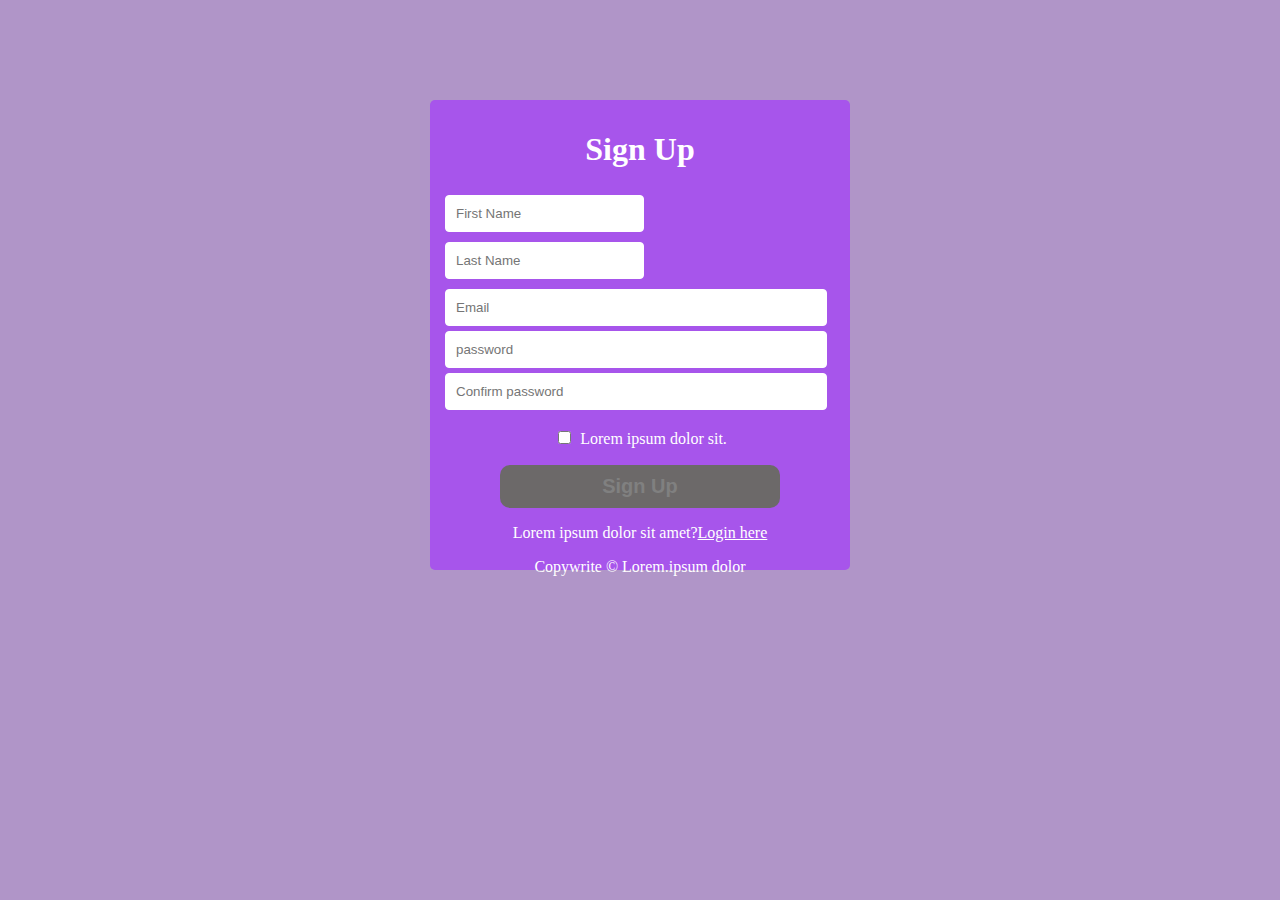
<file: CSS Task/CSS- Task3/index.html>
<!DOCTYPE html>
<html>
    <head>
        <link rel="stylesheet" href="style.css">
    </head>
    <body>
        <div> 
        <form>
            <h1>Sign Up</h1>

     <input class="text"type="text" placeholder="First Name">
     <input type="text " placeholder="Last Name">
     <input class="email" type="email" placeholder="Email">
     <input class="pass"type="password" placeholder="password">
    <input class="repass"type="password" placeholder="Confirm password"> 
  
  <p><input type="checkbox" id="ch"> Lorem ipsum dolor sit.</p>
<button>Sign Up</button>
<p>Lorem ipsum dolor sit amet?<a href="https//www.googel.com">Login here</a></p>
<p>Copywrite &copy; Lorem.ipsum dolor</p>
</form>
    </div>
    </body>

</html>
</file>
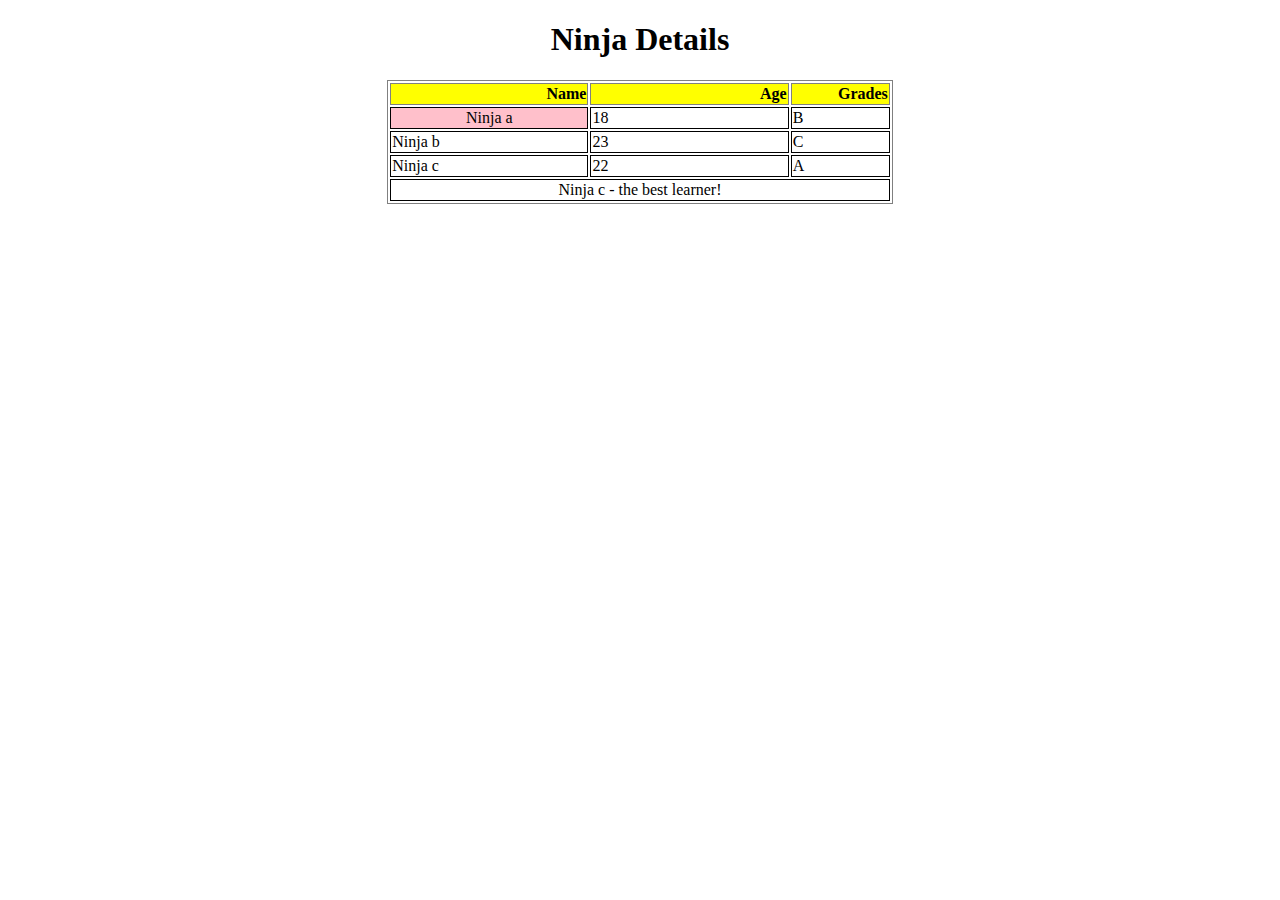
<file: CSS Task/CSS-Task1/index.html>
<!DOCTYPE html>
<html>
    <head>
        <link rel="stylesheet" href="style.css">
<title>CSS-Task1</title>
    </head>
    <body>
<h1>Ninja Details</h1>
<table>
    <tr>
        <th>Name</th>
        <th>Age</th>
        <th>Grades</th>
    </tr>
    <tr>
        <td class="F1" id="pinkk">Ninja a</td>
        <td>18</td>
        <td>B</td>
    </tr>
    <tr>
        <td>Ninja b</td>
        <td>23</td>
        <td>C</td>
    </tr>
    <tr>
        <td>Ninja c</td>
        <td>22</td>
        <td>A</td>
    </tr>
    <tr>
        <td class="F1"  colspan="3">Ninja c - the best learner!</td>
    </tr>
</table>

    </body>
</html>
</file>
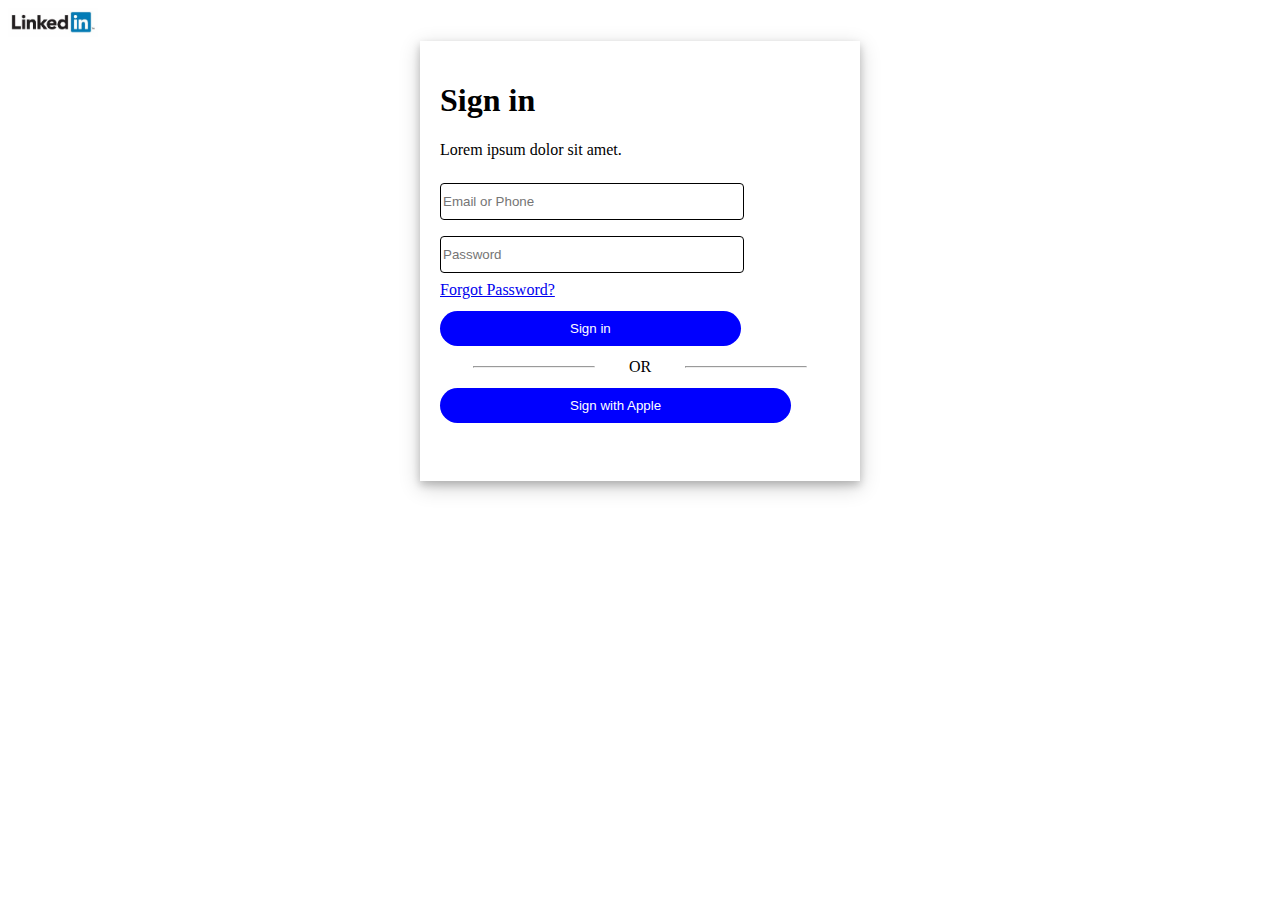
<file: CSS Task/CSS-Task2/index.html>
<!DOCTYPE html>
<html>
    <head>
        <link rel="stylesheet" href="style.css">
<title>CSS Task2</title>
    </head>
    <body>
     <div class="partone">
        <img src="th.jpg" alt="">
        <div class="linkedinform">
            
          
            <form>
                <h1>Sign in</h1>
                <p>Lorem ipsum dolor sit amet.</p>
                <input type="email" id="uremail" placeholder="Email or Phone">
                
                <input type="password" name="password" id="pass" placeholder="Password">
                <a href="https://www.google.com/">Forgot Password?</a>
                <button>Sign in</button>
                <section style="display: flex;"> <hr> OR <hr></section>
                
                <button>Sign with Apple</button>
            
            </form>
            
        </div>
     </div>
    </body>
</html>
</file>
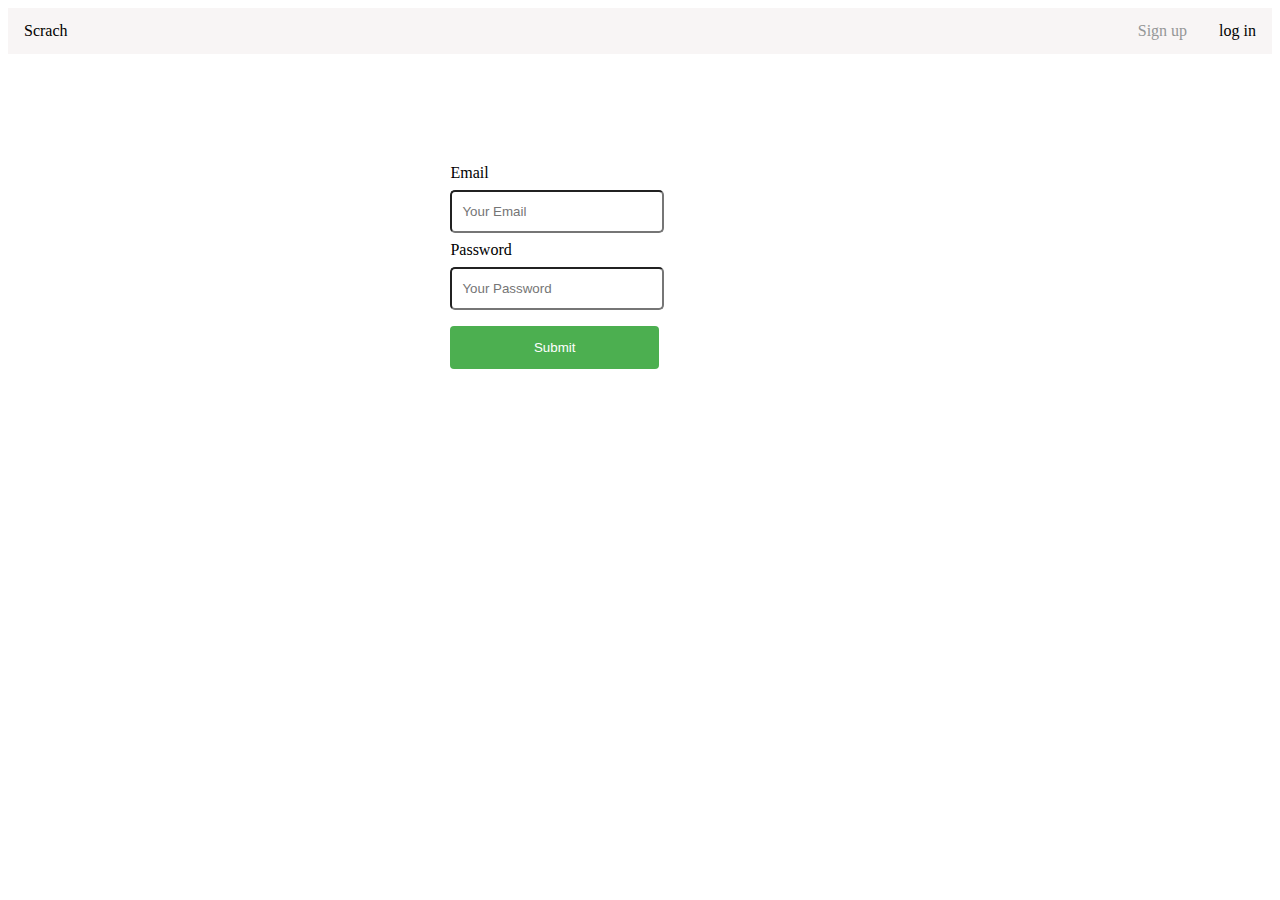
<file: CSS Task/CSS-Task2/part2.html>
<!DOCTYPE html>
<html>
    <head>
        <link rel="stylesheet" href="style2.css">
    </head>
    <body>
            
            <ul>
                <li ><a href="">Scrach</a></li>
                <li style="float:right"><a href="">log in </a></li>
                <li style="float:right"><a class="active" href="">Sign up</a></li>
                
                    

                
            </ul>
          <br> <br> <br> <br> <br>
<div>
    <form >
      <label for="fname">Email</label>
      <input  class="inp" type="text" id="fname" name="firstname" placeholder="Your Email">
  
      <label  for="lname">Password</label>
      <input class="inp"  type="text" id="lname" name="lastname" placeholder="Your Password">
  
    
      <input type="submit" value="Submit">
    </form>
  </div>
  
          
    
           
        </div>
    </body>
</html>
</file>
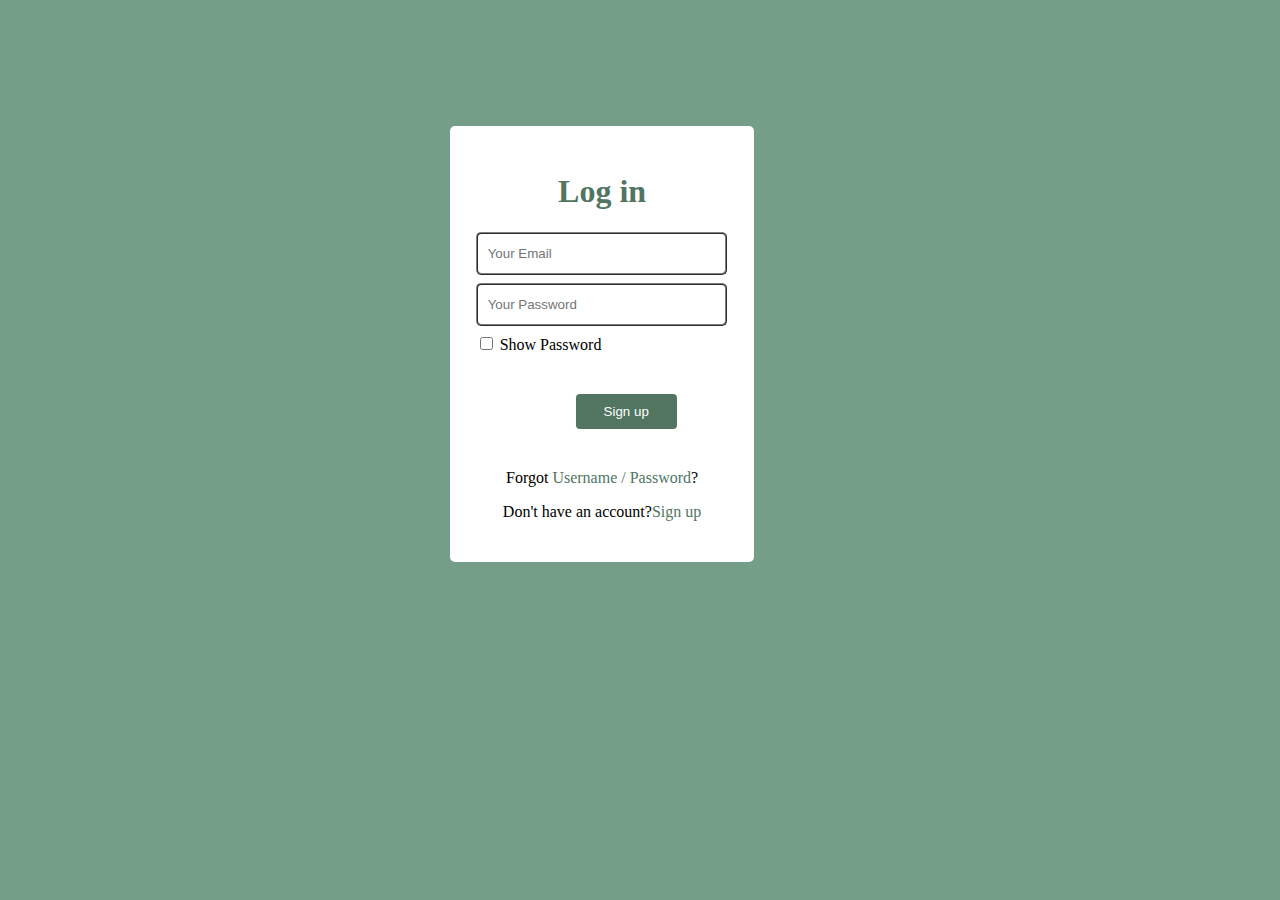
<file: CSS Task/CSS-Task2/part3.html>
<!DOCTYPE html>
<html>
    <head>
        <link rel="stylesheet" href="style3.css">
    </head>
    <body>
            

<div>
    <h1>Log in</h1>
    <form >
      
      <input  class="inp" type="text" id="fname" name="firstname" placeholder="Your Email">
  
      
      <input class="inp"  type="text" id="lname" name="lastname" placeholder="Your Password">
  
    <input type="checkbox" id="checkk">
    <label for="checkk">Show Password</label>
      <input type="submit" value="Sign up">
      <p>Forgot <a href="google.com search">Username / Password</a>?</p>
      <p>Don't have an account?<a href="google.com search">Sign up</a></p>
    </form>
  </div>
  
          
    
           
        </div>
    </body>
</html>
</file>
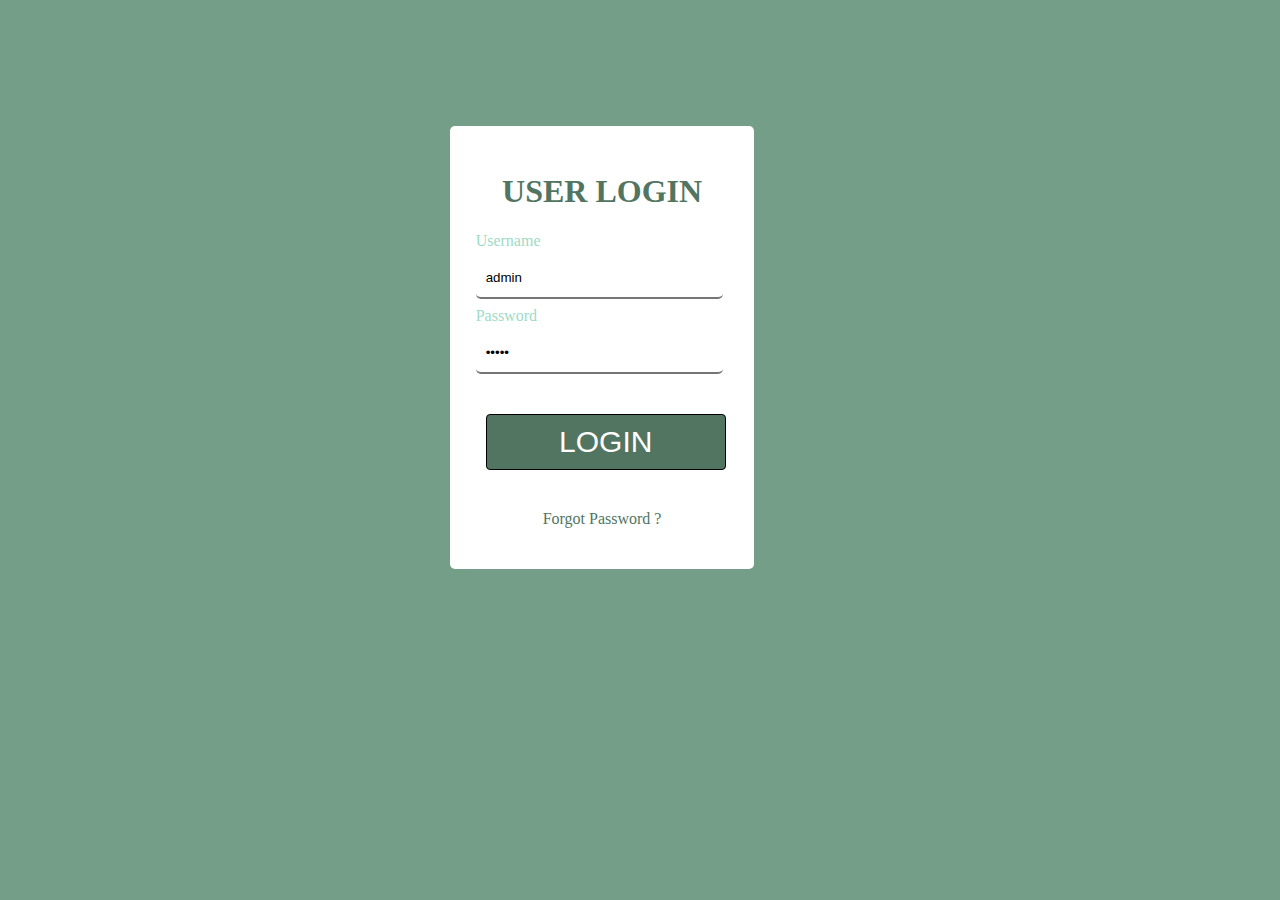
<file: CSS Task/CSS-Task2/part4.html>
<!DOCTYPE html>
<html>
    <head>
        <link rel="stylesheet" href="style4.css">
    </head>
    <body>
            

<div>
    <h1>USER LOGIN</h1>
    <form >
      <label for="fname">Username</label>
      <input  class="inp" type="text" id="fname" name="firstname" value="admin">
  
      <label for="lname">Password</label>
      <input class="inp"  type="password" id="lname" name="lastname" value="*****">
  

      <input type="submit" value="LOGIN">
      <p> <a href="google.com search">Forgot Password ?</a></p>
     
    </form>
  </div>
  
          
    
           
        </div>
    </body>
</html>
</file>
<file: CSS Task/CSS- Task3/style.css>
body{
    background-color: rgb(87 30 139 / 47%);
    
}
div{
    margin: 100px auto ;
    background-color: rgb(167, 85, 235);
    width: 400px;
    height: 450px;
    padding:10px;
    border-radius: 5px;

    
}
h1{
    text-align: center;
    color: white;
}
input{
    margin: 5px;
    padding: 10px;
    border:1px solid white;
    border-radius: 4px;
}
a{
    color:white;
}
.email,.pass , .repass {
    display: block;
    width: 90%;
}
p, #ch{
    color: white;
    text-align: center;
}
button{
    font-size: 20px;
    background-color: rgb(108 105 105);
    display: block;
    width: 70%;
    border: none;
    border-radius: 10px;
    margin: 5px 0 2px 60px;
    padding: 10px 90px 10px 90px;
    font-weight: bold;
    color: gray;
}
label{
    
}
</file>
<file: CSS Task/CSS-Task1/style.css>
h1{
    text-align: center;
}
#pinkk{
    background-color: pink;


}
th{
    text-align: right;
}
table ,td,th{
    border:1px solid gray;
    width: 40%;
    margin-left: auto; 
  margin-right: auto;
    
   
}
table td{
    border: 1px solid rgb(0, 0, 0);
}
.F1{
    text-align: center;
}
table th
{
    background-color: yellow;
}
</file>
<file: CSS Task/CSS-Task2/style.css>
img{
    width:90px;
}
hr{
    width: 30%;
    
   
}
.linkedinform{
    /* text-align: center; */
    padding: 20px;
    width: 400px;
    height: 400px;
    margin: auto;
    padding: auto;
    box-shadow: 0 4px 8px 0 rgba(0, 0, 0, 0.2), 0 6px 20px 0 rgba(0, 0, 0, 0.19);
}
form a{
    display: block;
    text-align:justify;
}
form input{
    width: 50%;
    padding: 10px 100px;
    padding-left: 2px;
    margin: 8px 0;
    
    border: 1px solid #000000;
    border-radius: 4px;
}
button{

   margin: 3% auto;
    padding: 10px 130px;
    border:none;
    color: white;
    background-color: blue;
    border-radius: 50px;
      
  }
</file>
<file: CSS Task/CSS-Task2/style2.css>
ul {
    list-style-type: none;
    margin: 0;
    padding: 0;
    overflow: hidden;
    color: white;
    background-color: #f8f5f5;
  }
  li {
    float: left;
  }
  li a {
    font-size: 100%;
    display: block;
    color: rgb(0, 0, 0);
    text-align: center;
    padding: 14px 16px;
    text-decoration: none;
  }
  .active {
    color: #959797;
  }

 .inp {
    display: block;
    width: 50%;
    border-radius: 5px;
    padding: 12px 10px;
    margin: 8px 0;
    
  }
 
   input[type=submit] {
    width: 55%;
    background-color: #4CAF50;
    color: white;
    padding: 14px 20px;
    margin: 8px 0;
    border: none;
    border-radius: 4px;
    cursor: pointer;
  }
   
  

  div {
    width: 30%;
    margin: 0 auto;
    border-radius: 5px;
    background-color: white;
    padding: 20px;
  }
</file>
<file: CSS Task/CSS-Task2/style3.css>
body{
    background-color: rgb(117, 158, 136);
}

 .inp {
    display: block;
    width: 90%;
    border-radius: 5px;
    padding: 12px 10px;
    margin: 8px 0;
    border-style: ridge;
    border-color: gray;
  }
 
   input[type=submit] {
    width: 40%;
    display: block;
    background-color: rgb(82, 117, 98);
    color: white;
    padding: 10px 0px;
    margin: 40px 100px;
    align-items: center;
    border: none;
    border-radius: 4px;
  
  }
  p{
    text-align: center;
  }
  a{
    text-decoration: none;
    color: rgb(82, 117, 98);
  }
   form{
    align-items: center;
   }
  
h1{
    color: rgb(82, 117, 98);
    text-align: center;
}
  div {
    width: 20%;
    
    margin-top: 10%;
    padding: 2%;
    margin-left: 35%;
    border-radius: 5px;
    background-color: white;
    
  }
</file>
<file: CSS Task/CSS-Task2/style4.css>
body{
    background-color: rgb(117, 158, 136);
}

 .inp {
    display: block;
    width: 90%;
    border-radius: 5px;
    padding: 12px 10px;
    margin: 8px 0;
   
    border-style: hidden hidden solid hidden;
  }
  label{
    color: rgb(157, 219, 199);
  }
 
   input[type=submit] {
    width: 95%;
    font-size: 30px;
    display: block;
    background-color: rgb(82, 117, 98);
    color: white;
    padding: 10px 0px;
    margin: 40px 10px;
    align-items: center;
    border: none;
    border: 1px solid black ;
    border-radius: 4px;
  
  }
  p{
    text-align: center;
  }
  a{
    text-decoration: none;
    color: rgb(82, 117, 98);
  }
   form{
    align-items: center;
   }
  
h1{
    color: rgb(82, 117, 98);
    text-align: center;
}
  div {
    width: 20%;
    
    margin-top: 10%;
    padding: 2%;
    margin-left: 35%;
    border-radius: 5px;
    background-color: white;
    
  }
</file>
